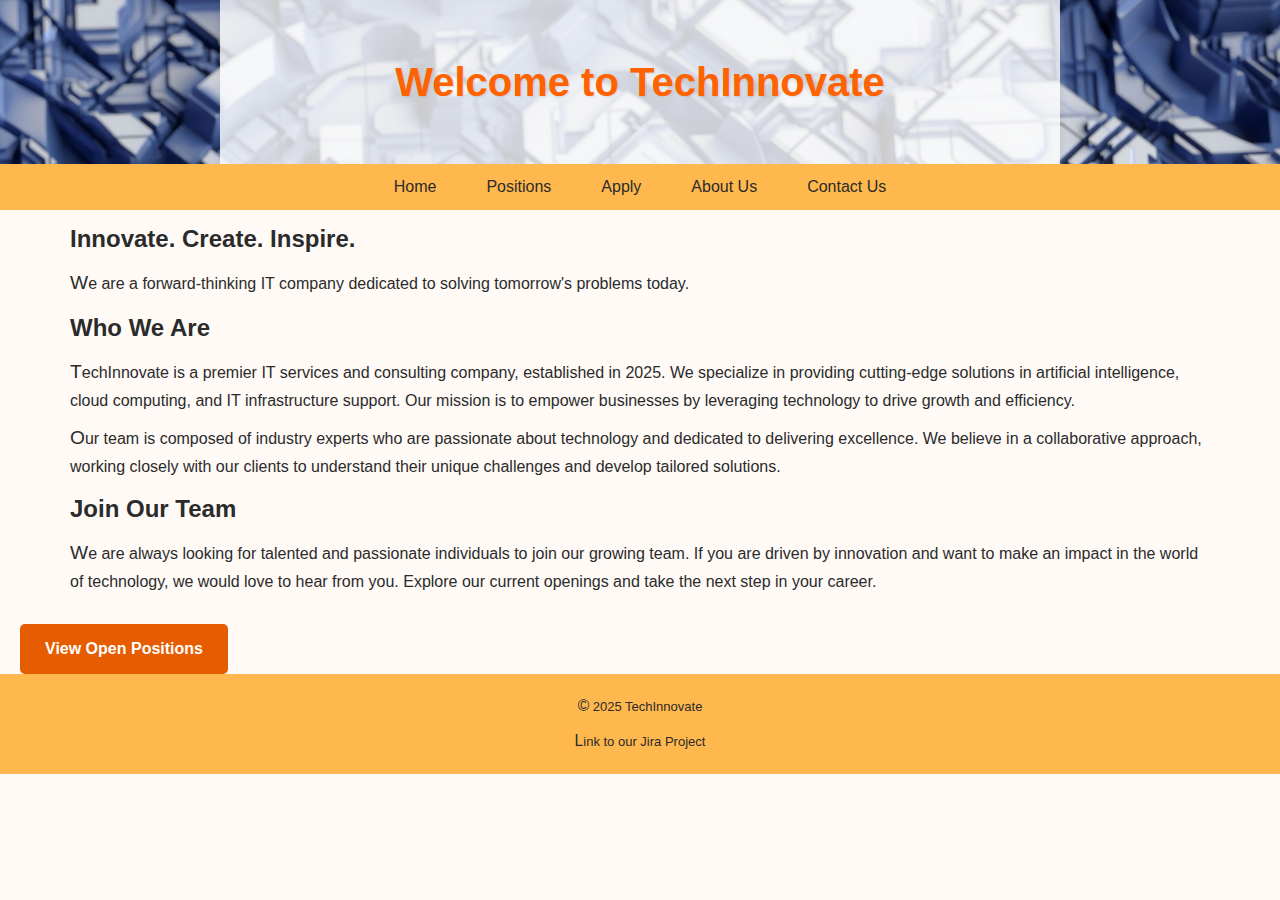
<file: project1/index.html>
<!DOCTYPE html>
<html lang="en">
<head>
    <meta charset="UTF-8">
    <meta name="viewport" content="width=device-width, initial-scale=1.0">
    <meta name="description" content="Welcome to TechInnovate, a leading IT company specializing in innovative technology solutions.">
    <meta name="keywords" content="IT company, technology, innovation, careers">
    <meta name="author" content="Toan - Group 5">
    <title>Welcome to TechInnovate</title>
    <link rel="stylesheet" href="styles/styles.css">
</head>
<body>
    <!-- HEADER STANDARDIZED -->
    <header>
        <section class="overlay">
            <h1>Welcome to TechInnovate</h1>
        </section>
        <nav>
            <ul>
                <li><a href="index.html">Home</a></li>
                <li><a href="jobs.html">Positions</a></li>
                <li><a href="apply.html">Apply</a></li>
                <li><a href="about.html">About Us</a></li>
                <li><a href="mailto:info@techinnovate.com.au">Contact Us</a></li>
            </ul>
        </nav>
    </header>

    <main>
        <!-- This section fulfills the requirement for a background graphic on the index page -->
        <section id="hero-graphic">
            <div class="hero-text">
                <h2>Innovate. Create. Inspire.</h2>
                <p>We are a forward-thinking IT company dedicated to solving tomorrow's problems today.</p>
            </div>
        </section>

        <section id="company-details">
            <h2>Who We Are</h2>
            <p>TechInnovate is a premier IT services and consulting company, established in 2025. We specialize in providing cutting-edge solutions in artificial intelligence, cloud computing, and IT infrastructure support. Our mission is to empower businesses by leveraging technology to drive growth and efficiency.</p>
            <p>Our team is composed of industry experts who are passionate about technology and dedicated to delivering excellence. We believe in a collaborative approach, working closely with our clients to understand their unique challenges and develop tailored solutions.</p>
        </section>

        <section id="join-us">
            <h2>Join Our Team</h2>
            <p>We are always looking for talented and passionate individuals to join our growing team. If you are driven by innovation and want to make an impact in the world of technology, we would love to hear from you. Explore our current openings and take the next step in your career.</p>
            <a href="jobs.html" class="apply-button">View Open Positions</a> 
        </section>
    </main>
    

    <!-- FOOTER STANDARDIZED -->
    <footer>
        <p>&copy; 2025 TechInnovate</p>
        <p><a href="https://2007nhatquang.atlassian.net/jira/software/projects/CP1G5/boards/37" target="_blank">Link to our Jira Project</a></p>
    </footer>
</body>
</html>
</file>
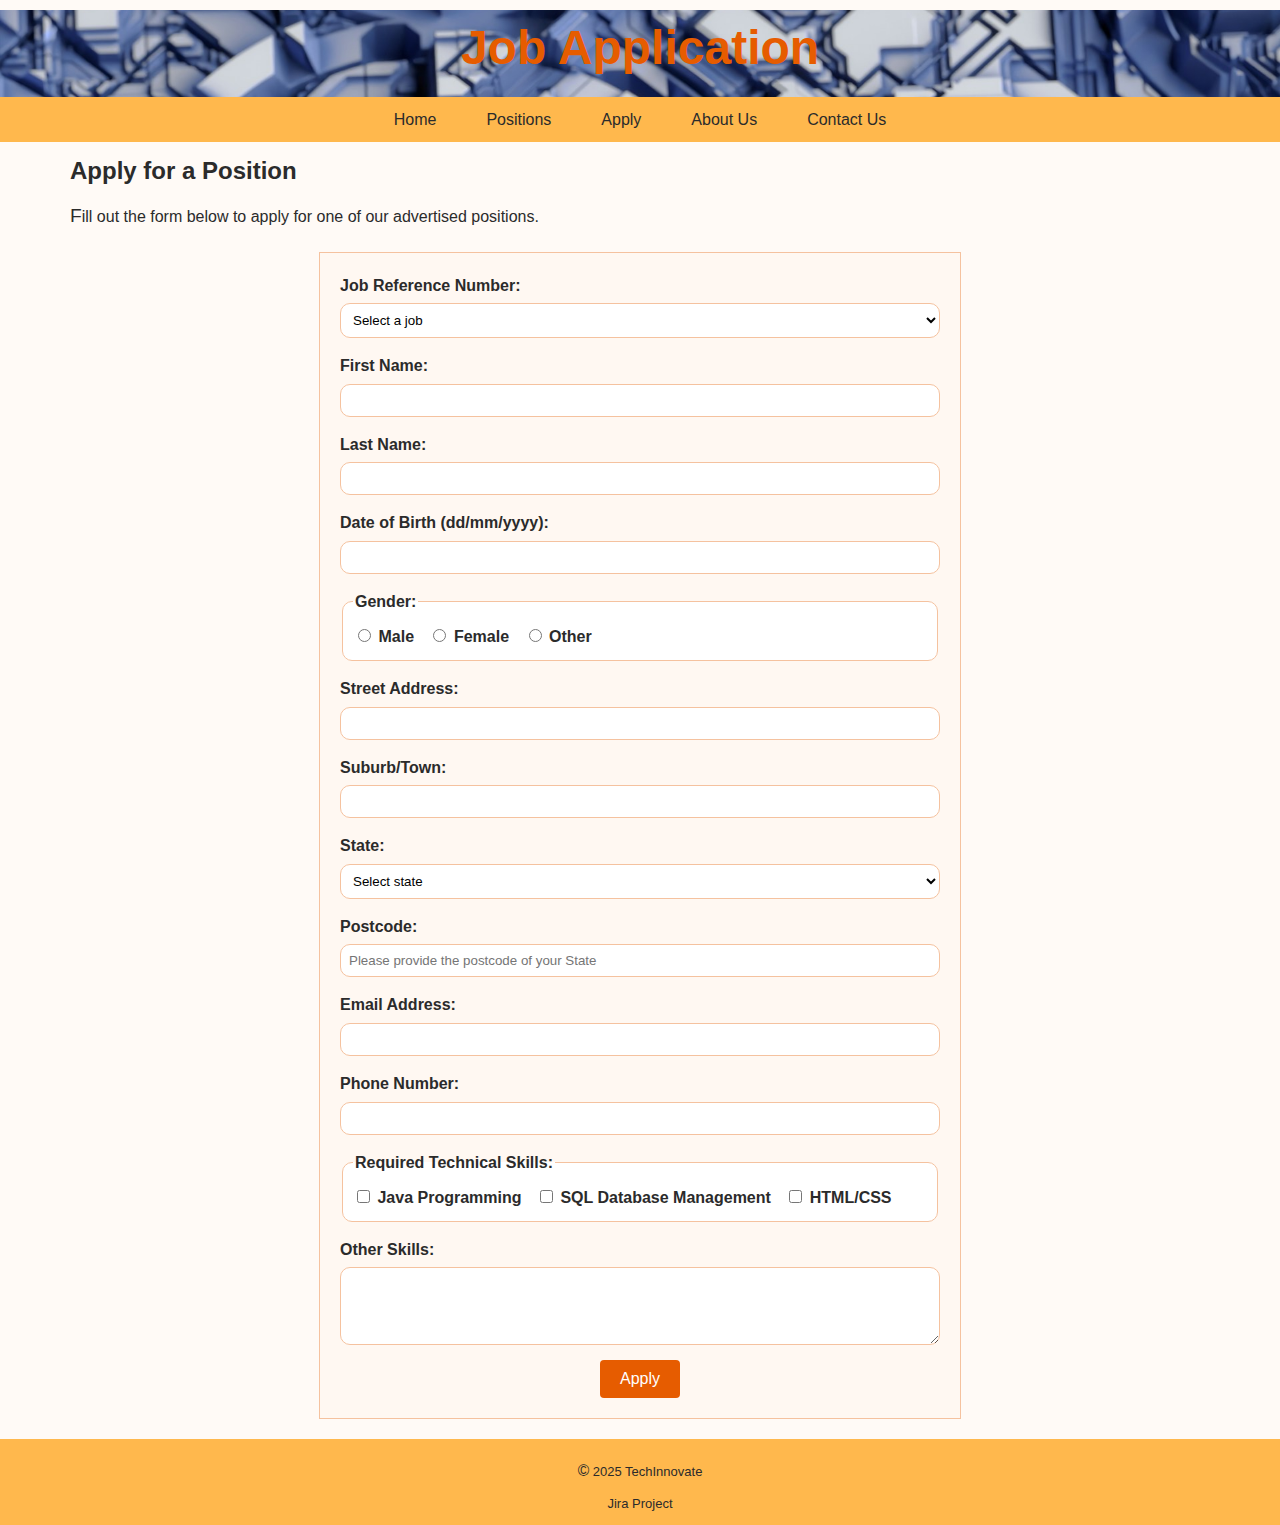
<file: apply.html>
<!DOCTYPE html>
<html lang="en">
<head>
    <meta charset="UTF-8">
    <meta name="viewport" content="width=device-width, initial-scale=1.0">
    <meta name="description" content="Job application page for TechInnovate IT company. Apply for advertised positions.">
    <meta name="keywords" content="job application, IT jobs, TechInnovate">
    <meta name="author" content="Nguyen Dac Nhat Quang - Group 5">
    <title>Apply for a Position - TechInnovate <!-- Company name example; still waiting for information from index.html --></title>
    <link rel="stylesheet" href="styles/styles.css"> 
</head>
<body>
    <header>
        <h1>Job Application <!-- Company name example; still waiting for information from index.html --></h1>
        <!-- Navigation menu consistent across pages -->
        <nav>
            <ul>
                <li><a href="index.html">Home</a></li>
                <li><a href="jobs.html">Positions</a></li>
                <li><a href="apply.html">Apply</a></li>
                <li><a href="about.html">About Us</a></li>
                <li><a href="mailto:info@techinnovate.com.au">Contact Us <!-- Email format as required; company name example, still waiting for information from index.html --></a></li>
            </ul>
        </nav>
    </header>

    <main>
        <section>
            <h2>Apply for a Position</h2>
            <p>Fill out the form below to apply for one of our advertised positions.</p>
            
            <form action="https://mercury.swin.edu.au/it000000/formtest.php" method="post">
                <!-- Job reference number -->
                <label for="jobref">Job Reference Number:</label>
                <select id="jobref" name="jobref" required>
                    <option value=""disabled selected hidden>Select a job</option>
                    <!-- Example options; still waiting for information from jobs.html -->
                    <option value="ABC12">ABC12 - Example Job 1 </option>
                    <option value="DEF34">DEF34 - Example Job 2 </option>
                </select>

                <!-- First name -->
                <label for="firstname">First Name:</label>
                <input type="text" id="firstname" name="firstname" maxlength="20" pattern="[A-Za-z]+" required title="Maximum 20 alphabetic characters only">

                <!-- Last name -->
                <label for="lastname">Last Name:</label>
                <input type="text" id="lastname" name="lastname" maxlength="20" pattern="[A-Za-z]+" required title="Maximum 20 alphabetic characters only">

                <!-- Date of birth -->
                <label for="dob">Date of Birth (dd/mm/yyyy):</label>
                <input type="text" id="dob" name="dob" pattern="\d{2}/\d{2}/\d{4}" required title="Format: dd/mm/yyyy">

                <!-- Gender -->
                <fieldset>
                    <legend>Gender:</legend>
                    <input type="radio" id="male" name="gender" value="male" required>
                    <label for="male">Male</label>
                    <input type="radio" id="female" name="gender" value="female">
                    <label for="female">Female</label>
                    <input type="radio" id="other" name="gender" value="other">
                    <label for="other">Other</label>
                </fieldset>

                <!-- Street Address -->
                <label for="street">Street Address:</label>
                <input type="text" id="street" name="street" maxlength="40" required title="Maximum 40 characters">

                <!-- Suburb/town -->
                <label for="suburb">Suburb/Town:</label>
                <input type="text" id="suburb" name="suburb" maxlength="40" required title="Maximum 40 characters">

                <!-- State -->
                <label for="state">State:</label>
                <select id="state" name="state" required>
                    <option value=""disabled selected hidden>Select state</option>
                    <option value="VIC">VIC</option>
                    <option value="NSW">NSW</option>
                    <option value="QLD">QLD</option>
                    <option value="NT">NT</option>
                    <option value="WA">WA</option>
                    <option value="SA">SA</option>
                    <option value="TAS">TAS</option>
                    <option value="ACT">ACT</option>
                </select>

                <!-- Postcode -->
                <label for="postcode">Postcode:</label>
                <input type="text" id="postcode" name="postcode" pattern="\d{4}" minlength="4" maxlength="4" required placeholder="Please provide the postcode of your State">
                <!-- Email address -->
                <label for="email">Email Address:</label>
                <input type="email" id="email" name="email" required title="Valid email format">

                <!-- Phone number -->
                <label for="phone">Phone Number:</label>
                <input type="tel" id="phone" name="phone" pattern="[\d ]{8,12}" required title="8 to 12 digits or spaces">

                <!-- Required technical list -->
                <fieldset>
                    <legend>Required Technical Skills:</legend>
                    <!-- Example checkboxes; still waiting for information from jobs.html (essential skills from job descriptions) -->
                    <input type="checkbox" id="skill1" name="skills[]" value="Java">
                    <label for="skill1">Java Programming</label>
                    <input type="checkbox" id="skill2" name="skills[]" value="SQL">
                    <label for="skill2">SQL Database Management</label>
                    <input type="checkbox" id="skill3" name="skills[]" value="HTML/CSS">
                    <label for="skill3">HTML/CSS</label>
                </fieldset>

                <!-- Other skills -->
                <label for="otherskills">Other Skills:</label>
                <textarea id="otherskills" name="otherskills" rows="4" cols="50"></textarea>

                <!-- Submit button -->
                <button type="submit">Apply</button>
            </form>
        </section>
    </main>

    <footer>
        <!-- Footer with Jira link -->
        <p>&copy; 2025 TechInnovate <!-- Company name example; still waiting for information from index.html --></p>
        <a href="https://example.atlassian.net/jira">Jira Project</a> 
    </footer>
</body>
</html>
</file>
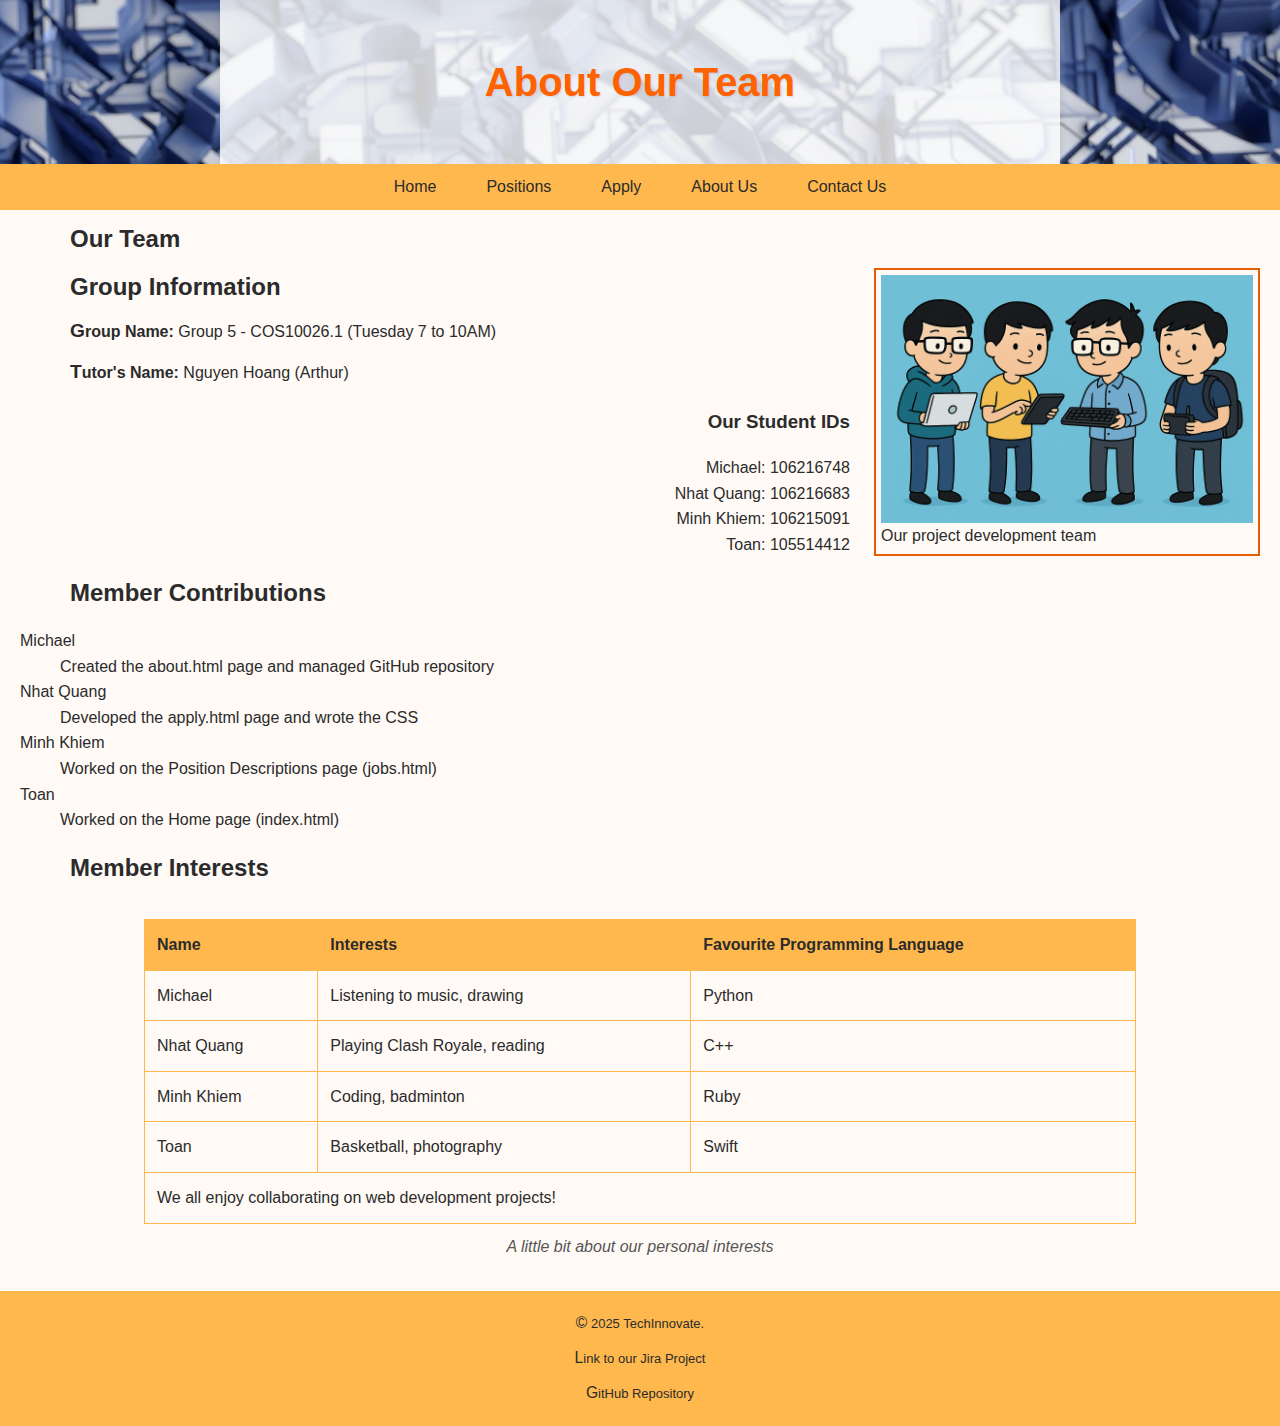
<file: project1/about.html>
<!DOCTYPE html>
<html lang="en">
<head>
    <meta charset="UTF-8">
    <meta name="viewport" content="width=device-width, initial-scale=1.0">
    <title>About Our Team - Group 5</title>
    <link rel="stylesheet" href="styles/styles.css">
    <!-- Author: Michael, Purpose: About page for COS10026 Project 1 -->
</head>
<body>
    
    <header>
        <section class="overlay">
        <h1>About Our Team</h1>
        </section>
        <!-- This navigation should be the same on all pages -->
        <nav>
            <ul>
                <li><a href="index.html">Home</a></li>
                <li><a href="jobs.html">Positions</a></li>
                <li><a href="apply.html">Apply</a></li>
                <li><a href="about.html">About Us</a></li>
                <li><a href="mailto:info@techinnovate.com.au">Contact Us</a></li>
            </ul>
        </nav>
    </header>

    
    <main>
        
        <section id="group-photo-section">
            <h2>Our Team</h2>
             <figure class="group-photo">
                <img src="images/group-photo.png" alt="A cartoon illustration of the four group members">
                <figcaption>Our project development team</figcaption>
            </figure>
        </section>

        <section id="group-details">
            <h2>Group Information</h2>
            <p><strong>Group Name:</strong> Group 5 - COS10026.1 (Tuesday 7 to 10AM) </p>
            <p><strong>Tutor's Name:</strong> Nguyen Hoang (Arthur) </p>
            
            <div id="student-ids-container">
                <h3>Our Student IDs</h3>
                
                <ul>
                    <li>Michael: <span>106216748</span></li>
                    <li>Nhat Quang: <span>106216683</span></li>
                    <li>Minh Khiem: <span>106215091</span></li>
                    <li>Toan: <span>105514412</span></li>
                </ul>
            </div>
        </section>

        <section id="contributions">
            <h2>Member Contributions</h2>
           
            <dl>
                <dt>Michael</dt>
                <dd>Created the about.html page and managed GitHub repository</dd>
                <dt>Nhat Quang</dt>
                <dd>Developed the apply.html page and wrote the CSS</dd>
                <dt>Minh Khiem</dt>
                <dd>Worked on the Position Descriptions page (jobs.html) </dd>
                <dt>Toan</dt>
                <dd>Worked on the Home page (index.html) </dd>
                
            </dl>
        </section>

        <section id="interests">
            <h2>Member Interests</h2>
            
            <table class="interests-table">
                <caption>A little bit about our personal interests</caption>
                <thead>
                    <tr>
                        <th>Name</th>
                        <th>Interests</th>
                        <th>Favourite Programming Language</th>
                    </tr>
                </thead>
                <tbody>
                    <tr>
                        <td>Michael</td>
                        <td>Listening to music, drawing</td>
                        <td>Python</td>
                    </tr>
                    <tr>
                        <td>Nhat Quang</td>
                        <td>Playing Clash Royale, reading</td>
                        <td>C++</td>
                    </tr>
                    <tr>
                        <td>Minh Khiem</td>
                        <td>Coding, badminton</td>
                        <td>Ruby</td>
                    </tr>
                    <tr>
                        <td>Toan</td>
                        <td>Basketball, photography</td>
                        <td>Swift</td>
                    </tr>

                    <tr>
                        <td colspan="3">We all enjoy collaborating on web development projects!</td>
                    </tr>
                </tbody>
            </table>
        </section>
    </main>

    
    <footer>
        <p>&copy; 2025 TechInnovate.</p>
        <p><a href="https://2007nhatquang.atlassian.net/jira/software/projects/CP1G5/boards/37" target="_blank">Link to our Jira Project</a></p>
        <p><a href="https://github.com/WebTechnologyProject-Sep2025/projectpart1-groupass1-1-cos10026-1-group-5" target="_blank">GitHub Repository</a></p>
    </footer>
    
</body>
</html>
</file>
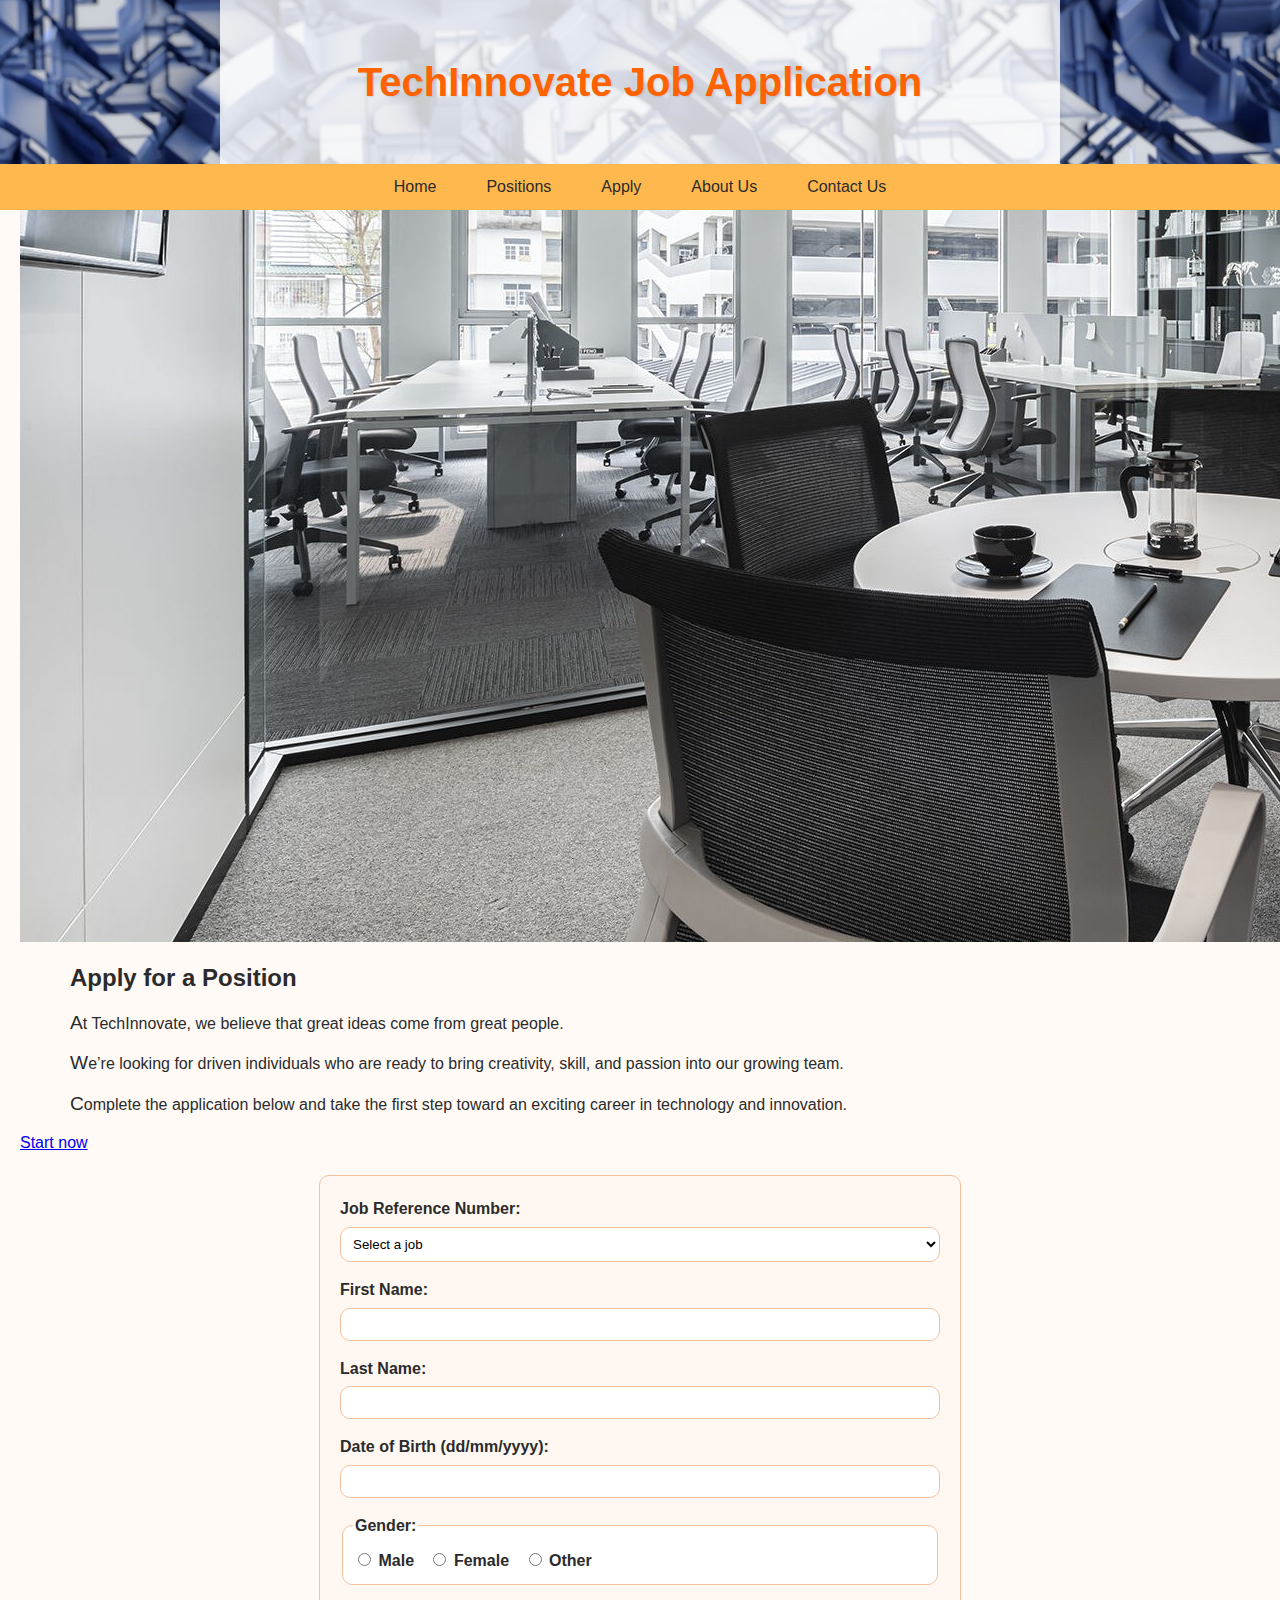
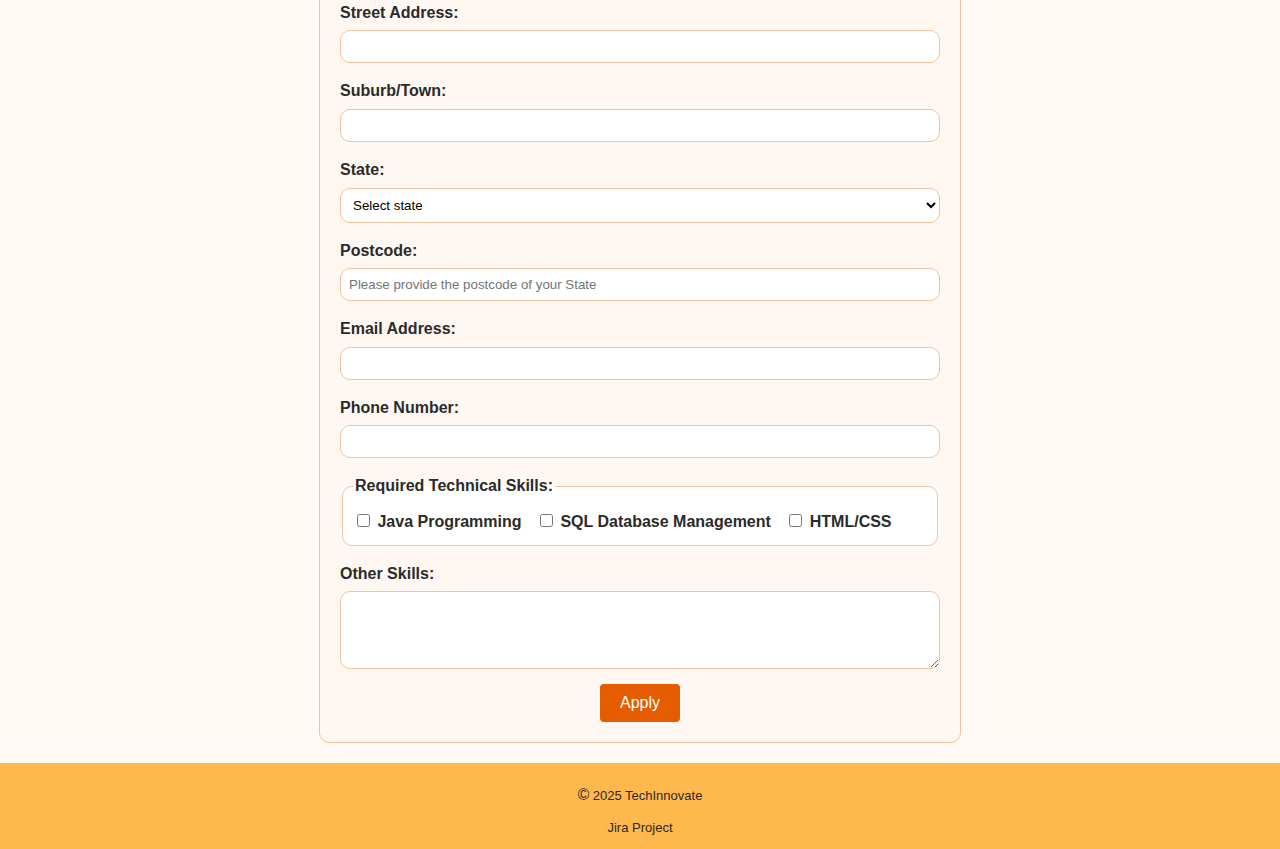
<file: project1/apply.html>
<!DOCTYPE html>
<html lang="en">
<head>
    <meta charset="UTF-8">
    <meta name="viewport" content="width=device-width, initial-scale=1.0">
    <meta name="description" content="Job application page for TechInnovate IT company. Apply for advertised positions.">
    <meta name="keywords" content="job application, IT jobs, TechInnovate">
    <meta name="author" content="Nguyen Dac Nhat Quang - Group 5">
    <title>Apply for a Position - TechInnovate <!-- Company name example; still waiting for information from index.html --></title>
    <link rel="stylesheet" href="../project1/styles/styles.css"> 
</head>
<body>
    <header>
        <!-- Semi-transparent overlay box -->
        <section class="overlay">
            <h1>TechInnovate Job Application <!-- Company name example; still waiting for information from index.html --></h1>
        </section>
        <nav>
            <ul>
                <li><a href="index.html">Home</a></li>
                <li><a href="jobs.html">Positions</a></li>
                <li><a href="apply.html">Apply</a></li>
                <li><a href="about.html">About Us</a></li>
                <li><a href="mailto:info@techinnovate.com.au">Contact Us <!-- Company name example, still waiting for information from index.html --></a></li>
            </ul>
        </nav>
    </header>

    <main>
        <section class="intro-section">
            <img src="../project1/images/officeit.jpg" alt="Office" class="section-image">
            <div class="text-box">
                <h2>Apply for a Position</h2>
                <p>At TechInnovate, we believe that great ideas come from great people.</p>
                <p>We’re looking for driven individuals who are ready to bring creativity, skill, and passion into our growing team.</p>
                <p>Complete the application below and take the first step toward an exciting career in technology and innovation.</p>
                <a href="#job-form" id="formpop" class="cta-button">Start now</a>
            </div>
            
            <form action="https://mercury.swin.edu.au/it000000/formtest.php" method="post" class="form-wrapper" id="job-form">
                <!-- Job reference number -->
                <label for="jobref">Job Reference Number:</label>
                <select id="jobref" name="jobref" required>
                    <option value="" disabled selected hidden>Select a job</option>
                    <option value="ITS01">IT Support Technician - ITS01</option>
                    <option value="AIE01">AI Engineer - AIE01 </option>
                </select>

                <!-- First name -->
                <label for="firstname">First Name:</label>
                <input type="text" id="firstname" name="firstname" maxlength="20" pattern="[A-Za-z]+" required title="Maximum 20 alphabetic characters only">

                <!-- Last name -->
                <label for="lastname">Last Name:</label>
                <input type="text" id="lastname" name="lastname" maxlength="20" pattern="[A-Za-z]+" required title="Maximum 20 alphabetic characters only">

                <!-- Date of birth -->
                <label for="dob">Date of Birth (dd/mm/yyyy):</label>
                <input type="text" id="dob" name="dob" pattern=^(?:(?:31\/(?:0[13578]|1[02])\/\d{4})|(?:30\/(?:0[13-9]|1[0-2])\/\d{4})|(?:29\/02\/(?:(?:\d{2}(?:0[48]|[2468][048]|[13579][26]))|(?:[02468][048]00|[13579][26]00)))|(?:0[1-9]|1\d|2[0-8])\/(?:0[1-9]|1[0-2])\/\d{4})$
required title="This is not a valid date of birth">

                <!-- Gender -->
                <fieldset>
                    <legend>Gender:</legend>
                    <input type="radio" id="male" name="gender" value="male" required>
                    <label for="male">Male</label>
                    <input type="radio" id="female" name="gender" value="female">
                    <label for="female">Female</label>
                    <input type="radio" id="other" name="gender" value="other">
                    <label for="other">Other</label>
                </fieldset>

                <!-- Street Address -->
                <label for="street">Street Address:</label>
                <input type="text" id="street" name="street" maxlength="40" required title="Maximum 40 characters">

                <!-- Suburb/town -->
                <label for="suburb">Suburb/Town:</label>
                <input type="text" id="suburb" name="suburb" maxlength="40" required title="Maximum 40 characters">

                <!-- State -->
                <label for="state">State:</label>
                <select id="state" name="state" required>
                    <option value="" disabled selected hidden>Select state</option>
                    <option value="VIC">VIC</option>
                    <option value="NSW">NSW</option>
                    <option value="QLD">QLD</option>
                    <option value="NT">NT</option>
                    <option value="WA">WA</option>
                    <option value="SA">SA</option>
                    <option value="TAS">TAS</option>
                    <option value="ACT">ACT</option>
                </select>

                <!-- Postcode -->
                <label for="postcode">Postcode:</label>
                <input type="text" id="postcode" name="postcode" pattern="\d{4}" minlength="4" maxlength="4" required placeholder="Please provide the postcode of your State">
                <!-- Email address -->
                <label for="email">Email Address:</label>
                <input type="email" id="email" name="email" required title="Valid email format">

                <!-- Phone number -->
                <label for="phone">Phone Number:</label>
                <input type="tel" id="phone" name="phone" pattern="[\d ]{8,12}" required title="8 to 12 digits or spaces">

                <!-- Required technical list -->
                <fieldset>
                    <legend>Required Technical Skills:</legend>
                    <input type="checkbox" id="skill1" name="skills[]" value="Java">
                    <label for="skill1">Java Programming</label>
                    <input type="checkbox" id="skill2" name="skills[]" value="SQL">
                    <label for="skill2">SQL Database Management</label>
                    <input type="checkbox" id="skill3" name="skills[]" value="HTML/CSS">
                    <label for="skill3">HTML/CSS</label>
                </fieldset>

                <!-- Other skills -->
                <label for="otherskills">Other Skills:</label>
                <textarea id="otherskills" name="otherskills" rows="4" cols="50"></textarea>

                <!-- Submit button -->
                <button type="submit">Apply</button>
            </form>
        </section>
    </main>

    <footer>
        <!-- Footer with Jira link -->
        <p>&copy; 2025 TechInnovate <!-- Company name example; still waiting for information from index.html --></p>
        <a href="https://2007nhatquang.atlassian.net/jira/software/projects/CP1G5/boards/37" target="_blank">Jira Project</a> 
    </footer>
</body>
</html>
</file>
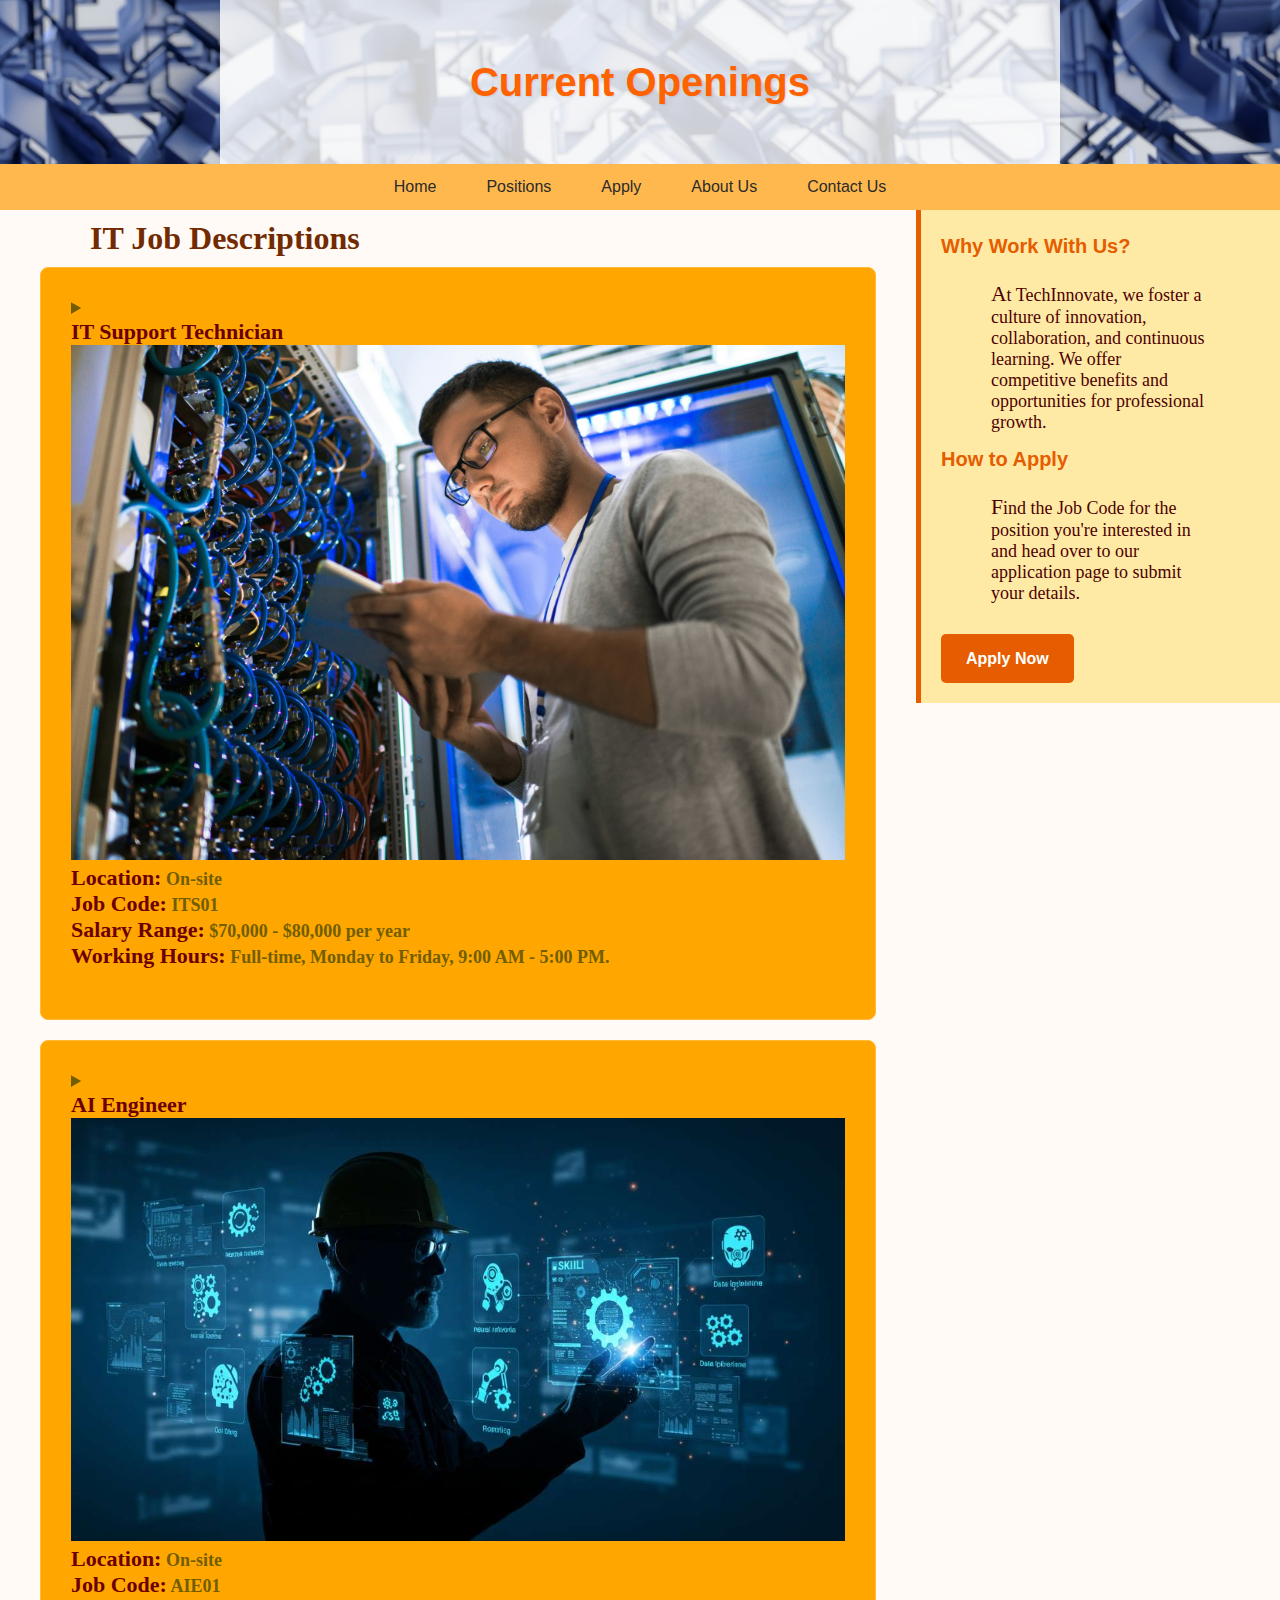
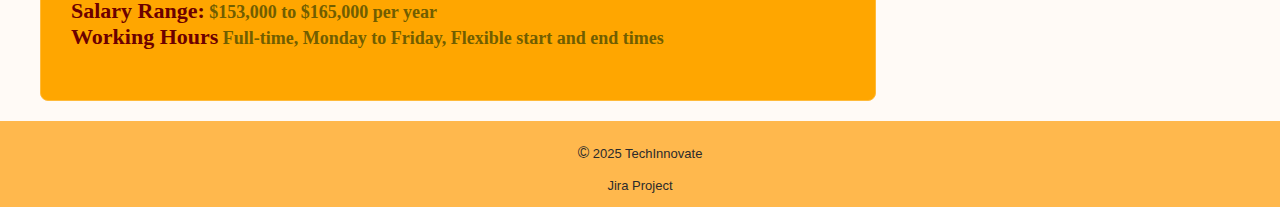
<file: project1/jobs.html>
<!DOCTYPE html>
<html lang="en">

   <head>

      <meta charset="utf-8">
      <meta name="description" content="Job Descriptions Page">
      <meta name="keywords" content="IT Job Descriptions, IT Support Technician, AI Engineer, Job Title, Job Code, Job Summary, Responsibilities and Duties, Required Qualifications, Nice-to-have Qualifications, Compensations and Benefits">
      <meta name="author" content="Khiem Nguyen - Group 5">
      <meta name="viewport" content="width=device-width, initial-scale=1.0"> 
      
      <title>Positions - TechInnovate</title>
      <link rel="stylesheet" href="styles/styles.css">

   </head>

   <body>
      <!--Logo, Title, Name, Navigation Links-->
        <header>

        <section class="overlay">
            <h1>Current Openings</h1>
        </section>

        <!--
        <img src="placeholder-logo.png" alt="TechInnovate Logo">
        -->

        <!--Navigation Menu-->
        <nav>
            <ul>
                <li><a href="index.html">Home</a></li>
                <li><a href="jobs.html">Positions</a></li>
                <li><a href="apply.html">Apply</a></li>
                <li><a href="about.html">About Us</a></li>

                <li><a href="mailto:info@techinnovate.com.au">Contact Us</a></li>
            </ul>
        </nav>

        </header>

        <!--Main Content Of The Page-->
        <main>

            <!--Aside Content-->
            <aside class="job-aside">
                <h3>Why Work With Us?</h3>
                <p>At TechInnovate, we foster a culture of innovation, collaboration, and continuous learning. We offer competitive benefits and opportunities for professional growth.</p>
                <h3>How to Apply</h3>
                <p>Find the Job Code for the position you're interested in and head over to our application page to submit your details.</p>
                <a href="apply.html" class="apply-button">Apply Now</a>
            </aside>

            <section class="job-listings">
                <h2>IT Job Descriptions</h2>

                <details class="job-card">
                    <summary>
                        <h3>IT Support Technician</h3>
                        <img src="images/jobs-it-support-technician.jpeg" alt="IT Support Technician Reference">
                        <br><strong>Location:</strong> On-site
                        <br><strong>Job Code:</strong> ITS01
                        <br><strong>Salary Range:</strong> $70,000 - $80,000 per year
                        <br><strong>Working Hours:</strong> Full-time, Monday to Friday, 9:00 AM - 5:00 PM.
                    </summary>

                    <div class="job-details">
                        <h2>Job Description</h2>
                        <ol>
                            <!--Job Title and Code-->
                            <li>
                                <section class="job-details-sections">

                                    <h4>Job Title:<strong> IT Support Technician [Job Code: ITS01]</strong></h4>
                                    
                                </section>
                                
                            </li>

                            <!--Job Summary-->
                            <li>
                                <section class="job-details-sections">
                                    <h4>Job Summary</h4>
                                    <ul>

                                        <li>
                                            <strong>Role Overview</strong> 
                                            <p>We are seeking a motivated and customer-focused IT Support Technician to serve as the first point of contact for employees seeking technical assistance. The ideal candidate will be responsible for troubleshooting and resolving a wide range of hardware, software, and network issues in a timely and professional manner, ensuring our team can work efficiently and effectively.</p>
                                        </li>

                                        <li>
                                            <strong>Work Location</strong>
                                            <p>On-site at our corporate headquarters in Ho Chi Minh City, VietNam. Hybrid work options may be available after an initial onboarding period.</p>
                                        </li>

                                        <li>
                                            <strong>Working Hours</strong>
                                            <p>Full-time, Monday to Friday, 9:00 AM - 5:00 PM. Occasional evening or weekend work may be required for system updates or urgent support needs. Participation in a rotating on-call schedule is expected.</p>
                                        </li>

                                        <li>
                                            <strong>Work Environment</strong>
                                            <p>This role operates in a fast-paced, collaborative office environment. The technician will interact daily with employees from all departments, requiring excellent communication and interpersonal skills. The work involves a mix of desk-based tasks (remote support, documentation) and hands-on support (hardware setup, troubleshooting).</p>
                                        </li>
                                    </ul>
                                </section>
                            </li>

                            <!--Responsibilities and Duties-->
                            <li>
                                <section class="job-details-sections">
                                    <h4>Responsibilities and Duties</h4>

                                    <ul>

                                        <li>

                                            <strong>Core Responsibilities</strong>
                                            <ul>
                                                <li>Provide first-level contact and issue resolution for all technical support requests.</li>
                                                <li>Install, configure, and maintain computer hardware, software, systems, networks, printers, and scanners.</li>
                                                <li>Manage user accounts and permissions across various platforms, including Active Directory and Microsoft 365.</li>
                                                <li>Develop and maintain documentation for IT processes, knowledge base articles, and user guides.</li>
                                                <li>Manage and track IT assets, including inventory of hardware and software licenses.</li>
                                            </ul>
                                        </li>

                                        <li>

                                            <strong>Day-to-day Activities</strong>
                                            <ul>
                                                <li>Respond to support requests submitted via the ticketing system, email, phone, or in person.</li>
                                                <li>Diagnose and resolve technical hardware and software issues, including connectivity problems, application errors, and peripheral malfunctions.</li>
                                                <li>Set up workstations and accounts for new employees and provide basic technology orientation.</li>
                                                <li>Escalate unresolved or complex issues to senior IT staff (e.g., System Administrators, Network Engineers).</li>
                                                <li>Perform routine system maintenance and apply software updates and security patches.</li>
                                                <li>Assist with the implementation of new technology projects and initiatives.</li>
                                            </ul>
                                        </li>

                                        <li>

                                            <strong>How the position fits in the company</strong>
                                            <ul>
                                                <li>
                                                    <strong>Who the person reports to</strong>
                                                    <p>This position reports directly to the IT Support Manager.</p>
                                                </li>
                                                <li>
                                                    <strong>How will they function within the company</strong>
                                                    <p>The IT Support Technician is a crucial part of the IT department, acting as the frontline of support. They are the face of IT for most employees, ensuring that technology-related disruptions are minimized. They collaborate closely with other IT team members to maintain a stable and secure technology environment that supports the company's overall business objectives.</p>
                                                </li>
                                            </ul>
                                        </li>
                                    </ul>
                                </section>
                            </li>

                            <!--Required Qualifications-->
                            <li>
                                <section class="job-details-sections">
                                    <h4>Required Qualifications</h4>
                                    <ul>
                                        <li>Associate's or Bachelor's degree in Information Technology, Computer Science, or a related field, or equivalent practical experience.</li>
                                        <li>1-2 years of experience in a help desk, technical support, or customer service role.</li>
                                        <li>Proficiency with Windows 10/11 and macOS operating systems.</li>
                                        <li>Experience supporting Microsoft 365 (formerly Office 365), including Outlook, Teams, and SharePoint.</li>
                                        <li>Strong knowledge of computer hardware components, peripherals, and mobile devices (iOS/Android).</li>
                                        <li>Basic understanding of networking concepts (TCP/IP, DNS, DHCP, VPN).</li>
                                        <li>Excellent problem-solving, communication, and interpersonal skills.</li>
                                        <li>Ability to work independently and manage time effectively to meet deadlines.</li>
                                    </ul>
                                </section>
                            </li>

                            <!--Nice-to-have qualifications-->
                            <li>
                                <section class="job-details-sections">
                                    <h4>Nice-to-have Qualifications</h4>
                                    <ul>
                                        <li>Professional certifications such as CompTIA A+, Network+, or Microsoft 365 Certified: Modern Desktop Administrator Associate.</li>
                                        <li>Experience with help desk ticketing software like Jira Service Management, Zendesk, or ServiceNow.</li>
                                        <li>Familiarity with user account management in Microsoft Active Directory or Azure AD.</li>
                                        <li>Experience with remote desktop support tools (e.g., TeamViewer, Remote Desktop Protocol).</li>
                                        <li>Basic scripting knowledge (e.g., PowerShell, Bash) for task automation.</li>
                                    </ul>
                                </section>
                            </li>

                            <!--Compensations and Benefits-->
                            <li>
                                <section class="job-details-sections">
                                    <h4>Compensations and Benefits</h4>
                                    <ul>
                                        <li>
                                            <strong>Compensation</strong>
                                            <ul>
                                                <li>Competitive hourly wage or annual salary, commensurate with experience.</li>
                                                <li>Eligibility for an annual performance-based bonus.</li>
                                            </ul>
                                        </li>

                                        <li>
                                            <strong>Benefits</strong>
                                            <ul>
                                                <li>Comprehensive health, dental, and vision insurance.</li>
                                                <li>Retirement savings plan (e.g., 401(k)) with a company matching program.</li>
                                                <li>Generous Paid Time Off (PTO) package, including vacation, sick leave, and paid holidays.</li>
                                                <li>Opportunities for professional development, including company-sponsored training and certification programs.</li>
                                                <li>Employee wellness programs and other company perks.</li>
                                            </ul>
                                        </li>
                                    </ul>
                                </section>
                            </li>
                        </ol>
                    </div>

                </details>

                <details class="job-card">
                    <summary>
                        <h3>AI Engineer</h3>
                        <img class=".job-card" src="images/jobs-ai-engineer.jpg" alt="AI Engineer Reference">
                        <br><strong>Location:</strong> On-site
                        <br><strong>Job Code:</strong> AIE01
                        <br><strong>Salary Range:</strong> $153,000 to $165,000 per year
                        <br><strong>Working Hours</strong> Full-time, Monday to Friday, Flexible start and end times
                    </summary>

                    <div class="job-details">
                        <h2>Job Description</h2>
                        <ol>
                            <!--Job Title and Code-->
                            <li>
                                <section class="job-details-sections">

                                    <h4>Job Title:<strong> AI Engineer [Job Code: AIE01]</strong></h4>
                                
                                </section>  
                            </li>

                            <!--Job Summary-->
                            <li>
                                <section class="job-details-sections">
                                    <h4>Job Summary</h4>
                                    <ul>

                                        <li>
                                            <strong>Role Overview</strong> 
                                            <p>We are seeking a highly skilled and innovative AI Engineer to join our dynamic technology team. The successful candidate will be responsible for designing, building, and deploying advanced machine learning models and AI-powered solutions. You will work on challenging problems, turning large-scale data into intelligent features that drive our products and services forward.</p>
                                        </li>

                                        <li>
                                            <strong>Work Location</strong>
                                            <p>On-site at our modern office in Ho Chi Minh City, Vietnam. Flexible and hybrid work arrangements are available.</p>
                                        </li>

                                        <li>
                                            <strong>Working Hours</strong>
                                            <p>Full-time, Monday to Friday, with flexible start and end times to promote a healthy work-life balance. Collaboration with international teams may require occasional meetings outside of standard hours.</p>
                                        </li>

                                        <li>
                                            <strong>Work Environment</strong>
                                            <p>You will be part of a fast-paced, collaborative, and research-driven environment. This role involves working closely with a talented team of data scientists, data engineers, software developers, and product managers to conceptualize and deliver impactful AI solutions from prototype to production.</p>
                                        </li>
                                    </ul>
                                </section>
                            </li>

                            <!--Responsibilities and Duties-->
                            <li>
                                <section class="job-details-sections">
                                    <h4>Responsibilities and Duties</h4>

                                    <ul>

                                        <li>

                                            <strong>Core Responsibilities</strong>
                                            <ul>
                                                <li>Design, develop, train, and deploy machine learning and deep learning models to solve complex business problems.</li>
                                                <li>Perform large-scale data analysis and feature engineering to prepare data for model training.</li>
                                                <li>Establish and manage MLOps pipelines for continuous integration, delivery, monitoring, and retraining of models.</li>
                                                <li>Stay current with the latest advancements in AI, machine learning, and academic research to drive innovation.</li>
                                                <li>Collaborate with software engineers to integrate AI models into production applications and ensure scalability and performance.</li>
                                            </ul>
                                        </li>

                                        <li>

                                            <strong>Day-to-day Activities</strong>
                                            <ul>
                                                <li>Writing clean, high-quality Python code for data processing, model development, and deployment.</li>
                                                <li>Utilizing deep learning frameworks such as TensorFlow or PyTorch to build and fine-tune models (e.g., CNNs, RNNs, Transformers).</li>
                                                <li>Conducting experiments to evaluate and compare the performance of different algorithms and model architectures.</li>
                                                <li>Developing APIs and microservices to serve model predictions to other parts of our system.</li>
                                                <li>Monitoring the performance of production models and troubleshooting any issues that arise.</li>
                                                <li>Presenting findings, methodologies, and results to both technical and non-technical stakeholders.</li>
                                            </ul>
                                        </li>

                                        <li>

                                            <strong>How the position fits in the company</strong>
                                            <ul>
                                                <li>
                                                    <strong>Who the person reports to</strong>
                                                    <p>This position reports to the AI Lead or the Head of Data Science.</p>
                                                </li>
                                                <li>
                                                    <strong>How will they function within the company</strong>
                                                    <p>The AI Engineer is a critical driver of innovation within the organization. They transform raw data into actionable intelligence, directly enhancing our product capabilities and user experience. This role bridges the gap between theoretical data science and practical software engineering, ensuring that our AI initiatives are not only conceptually sound but also robustly implemented and scalable.</p>
                                                </li>
                                            </ul>
                                        </li>
                                    </ul>
                                </section>
                            </li>

                            <!--Required Qualifications-->
                            <li>
                                <section class="job-details-sections">
                                    <h4>Required Qualifications</h4>
                                    <ul>
                                        <li>Master's or Ph.D. in Computer Science, Artificial Intelligence, Statistics, or a related quantitative field. A Bachelor's degree with exceptional relevant experience will also be considered.</li>
                                        <li>3+ years of professional experience in building and deploying machine learning models in a production environment.</li>
                                        <li>Strong proficiency in Python and its data science libraries (e.g., Pandas, NumPy, Scikit-learn).</li>
                                        <li>Deep, hands-on experience with at least one major deep learning framework (e.g., TensorFlow, PyTorch).</li>
                                        <li>Solid understanding of core machine learning concepts, algorithms, and deep learning architectures.</li>
                                        <li>Familiarity with cloud computing platforms (e.g., AWS, GCP, Azure) and their respective AI/ML services.</li>
                                        <li>Excellent analytical, problem-solving, and communication skills.</li>
                                    </ul>
                                </section>
                            </li>

                            <!--Nice-to-have qualifications-->
                            <li>
                                <section class="job-details-sections">
                                    <h4>Nice-to-have Qualifications</h4>
                                    <ul>
                                        <li>Proven experience in a specific domain such as Natural Language Processing (NLP), Computer Vision (CV), Reinforcement Learning, or Generative AI.</li>
                                        <li>Experience with MLOps tools and best practices (e.g., Docker, Kubernetes, Kubeflow, MLflow).</li>
                                        <li>Experience with big data technologies like Apache Spark or distributed computing.</li>
                                        <li>Publications in top-tier AI conferences (e.g., NeurIPS, ICML, CVPR, ACL).</li>
                                        <li>Contributions to open-source AI/ML projects.</li>
                                    </ul>
                                </section>
                            </li>

                            <!--Compensations and Benefits-->
                            <li>
                                <section class="job-details-sections">
                                    <h4>Compensations and Benefits</h4>
                                    <ul>
                                        <li>
                                            <strong>Compensation</strong>
                                            <ul>
                                                <li>A highly competitive salary and annual performance-based bonus structure.</li>
                                                <li>Stock options or equity participation opportunities.</li>
                                            </ul>
                                        </li>

                                        <li>
                                            <strong>Benefits</strong>
                                            <ul>
                                                <li>Premium private health and dental insurance for the employee and their family.</li>
                                                <li>Generous annual leave policy and public holidays.</li>
                                                <li>A dedicated budget for professional development, including attending international conferences, workshops, and certifications.</li>
                                                <li>State-of-the-art hardware and a modern, collaborative office space.</li>
                                                <li>Company-sponsored team-building trips, social events, and catered lunches.</li>
                                            </ul>
                                        </li>
                                    </ul>
                                </section>
                            </li>
                        </ol>                    
                    </div>
                </details>
            </section>

            
            
        </main>

        <footer>
            <p>&copy; 2025 TechInnovate</p>
            <a href="https://2007nhatquang.atlassian.net/jira/software/projects/CP1G5/boards/37" target="_blank">Jira Project</a>
        </footer>
    </body>
</html>
</file>
<file: project1/styles/styles.css>
/* 
Author: Group 5
Purpose: Styles for the TechInnovate website, orange-themed redesign.
*/

/* --- Global Styles --- */
body {
    font-family: Arial, sans-serif;
    line-height: 1.6;
    margin: 0;
    padding: 0;
    background-color: #fffaf6;
    color: #2b2b2b;
}

h1, h2, p {
    margin: 10px 50px;
    color: #2b2b2b;
}

/* Contextual selectors */
header h1 {
    text-align: center;
    font-size: 3em;
    color: #e65c00; 
}

a:hover {
    color: #cc5200; 
}

p::first-letter {
    font-size: 1.2em;
}

/* --- Header & Navigation --- */
header h1 {
    text-align: center;
    font-size: 3em;
    color: #e65c00; 
}

nav ul {
    list-style: none;
    padding: 0;
    margin: 0;
    display: flex;
    justify-content: center;
    background-color: #ffb84d; 

}

header {
    background-image: url(images/mw-rdFaDc-NsQU-unsplash.jpg); 
    background-repeat: no-repeat;
    background-size: cover; 
    background-position: center; 
    background-attachment: fixed; 
    margin: 0;
    padding: 0;
    font-family: Arial, sans-serif;
    line-height: 1.6;
}

.overlay {/* Semi-transparent white overlay box */
    background-color: rgba(255, 255, 255, 0.8); 
    padding: 40px 20px; 
    text-align: center;
    max-width: 800px; 
    margin: 0 auto;
    box-shadow: 0 4px 8px rgba(0, 0, 0, 0.1); 
}


.overlay h1 {/* Text styling inside overlay */
    font-size: 2.5em;
    color: #ff6200; 
    margin-bottom: 10px;
    text-shadow: 1px 1px 2px rgba(0, 0, 0, 0.1);
}


nav li {
    margin: 0 15px;
}

nav a {
    text-decoration: none;
    color: #2b2b2b;
    padding: 10px;
    display: block;
    transition: background-color 0.3s ease;
}

nav a:hover {
    background-color: #e65c00; 
    color: #ffffff;
}

/* --- Footer --- */
footer {
    width: 100%;
    text-align: center;
    font-size: small;
    padding: 10px 0;
    background-color: #ffb84d; 
    color: #2b2b2b;
    clear: both; /* Ensures footer is always below floated content */
}

footer a {
    color: #2b2b2b;
    text-decoration: none;
}

footer a:hover {
    color: #e65c00;
    text-decoration: underline;
}

/* 
==============================================
Styles for About Us Page (about.html)
==============================================
*/

/* Fixes content wrapping issue by overriding global margins inside the main tag */
main > section {
    margin-left: 20px;
    margin-right: 20px;
}

.group-photo {
    float: right;               
    width: 30%;   
    max-width: 400px;              
    margin: 0 0 1em 1.5em;        
    padding: 5px;               
    border: 2px solid #e65c00;  
}

.group-photo img {
    width: 100%;                
    height: auto;               
    display: block;             
}

#student-ids-container {
    text-align: right;
    margin-right: 0; 
}

#student-ids-container ul {
    list-style-type: none;
    padding: 0;
}

.interests-table {
    width: 80%;
    margin: 2em auto;
    border-collapse: collapse;
}

.interests-table th, .interests-table td {
    border: 1px solid #ffb84d;
    padding: 12px;
    text-align: left;
}

.interests-table th {
    background-color: #ffb84d;
    color: #2b2b2b;
    font-weight: bold;
}

.interests-table tbody tr:hover {
    background-color: #fffaf6;
}

.interests-table caption {
    caption-side: bottom;
    padding-top: 10px;
    font-style: italic;
    color: #555;
}



/* 
==============================================
Styles for Positions Page (jobs.html)
==============================================
*/

.job-listings {
    float: left;
    width: calc(70% - 60px);
    font: 18px 'Calibri';
    margin-left: 40px;
    margin-right: 20px;
}

.job-listings h2 {
    color: #722a00;
    font-size: 32px;
}

.job-card { 
    padding: 30px;
    background: #ffa600;
    border: 1px solid #ffba3a; 
    border-radius: 8px; /* Rounded corners */
    margin-bottom: 20px; /* Space between cards */
    overflow: hidden; /* Ensures the border-radius is respected by child elements */
}

/* Styling for the clickable card */
.job-card summary {
    color: #715e00;
    margin-bottom: 20px;
    font-weight: bold;
    cursor: pointer; /* Changes the mouse cursor to a pointer to indicate it's clickable */
    outline: none; /* Removes the default focus outline (ie. blue)*/
}

/*To ensure that the image always fill the container*/
.job-card img {
    width: 100%;
    height: 100%;
    object-fit: cover;
}

.job-card strong, .job-card h3{
    margin: 0;
    font-size: 22px;
    color: #6c0000;
}

.job-card h4{
    margin: 0;
    font-size: 24px;
    color: #bb2c00;
}


/* Styling for the expanded details section */
.job-details {
    border-radius: 8px; /* Rounded corners */
    background-color: #ffcd4d;
    border: 1px solid #ff9900;
    overflow: hidden;
    text-align: left;
    padding: 20px;
}

.job-details-sections {
    border: 2px solid #000000;
    border-radius: 8px; /* Rounded corners */
    background-color: #ffeaa5;
    overflow: hidden;
    margin-bottom: 2px;
    padding: 20px;
    
}

.job-details ul, .job-details li, .job-details p {
    padding: 5px;
    color: #4d0000;
}

/*Styling for the aside content*/

.job-aside {
    float: right;
    width: calc(30% - 20px);
    box-sizing: border-box;
    background-color: #ffeaa5;
    padding: 20px;
    margin: 0 0 0 20px;
    border-left: 5px solid #e65c00;
}

.job-aside h3 {
    margin-top: 0;
    font-size: 20px;
    color: #e65c00;
}

.job-aside p {
    color: #4d0000;
    font: 18px 'Calibri';
}

.apply-button {
    display: inline-block;
    padding: 12px 25px;
    margin-top: 20px;
    background-color: #e65c00;
    color: #ffffff;
    text-decoration: none;
    font-weight: bold;
    border-radius: 5px;
    transition: background-color 0.3s ease;
}

.apply-button:hover {
    background-color: #cc5200;
    color: #ffffff;
}

/* 
==============================================
Styles for Jobs Application Page (apply.html)
==============================================
*/

form {
    display: flex;
    flex-direction: column;
    max-width: 600px;
    margin: 20px auto;
    padding: 20px;
    border: 1px solid #f5c29f;
    background-color: #fff8f2;
    border-radius: 10px;
}

form label {
    display:block;
    margin-bottom: 5px;
    font-weight: bold;
    color: #2b2b2b;
}

form input[type="text"],
form input[type="email"],
form input[type="tel"],
form select,
form textarea {
    display: block;
    width: 100%;
    padding: 8px;
    margin-bottom: 15px;
    box-sizing: border-box;
    border: 1px solid #f5c29f;
    border-radius: 10px;
    background-color: #ffffff;
}

form fieldset {
    border: 1px solid #f5c29f;
    padding: 10px;
    margin-bottom: 15px;
    border-radius: 10px;
    background-color: white;
}

form legend {
    font-weight: bold;
}

form label[for^="skill"],
form label[for="male"],
form label[for="female"],
form label[for="other"] {
    display: inline;
    margin-right: 10px;
}

form button {
    align-self: center;
    padding: 10px 20px;
    background-color: #e65c00;
    color: #ffffff;
    border: none;
    border-radius: 4px;
    cursor: pointer;
    font-size: 1em;
}

form button:hover {
    background-color: #cc5200; 
}

input[type="checkbox"], 
input[type="radio"] {
accent-color: orange;
}
</file>
<file: styles/styles.css>
/* 
Author: Group 5
Purpose: Styles for the TechInnovate website, orange-themed redesign.
*/

/* --- Global Styles --- */
body {
    font-family: Arial, sans-serif;
    line-height: 1.6;
    margin: 0;
    padding: 0;
    background-color: #fffaf6;
    color: #2b2b2b;
}

h1, h2, p {
    margin: 10px 50px;
    color: #2b2b2b;
}

/* Contextual selectors */
header h1 {
    text-align: center;
    font-size: 3em;
    color: #e65c00; 
}

a:hover {
    color: #cc5200; 
}

p::first-letter {
    font-size: 1.2em;
}

/* --- Header & Navigation --- */
header h1 {
    text-align: center;
    font-size: 3em;
    color: #e65c00; 
}

nav ul {
    list-style: none;
    padding: 0;
    margin: 0;
    display: flex;
    justify-content: center;
    background-color: #ffb84d; 
    
}

header {
    background-image: url(/styles/images/mw-rdFaDc-NsQU-unsplash.jpg); 
    background-repeat: no-repeat;
    background-size: cover; 
    background-position: center; 
    background-attachment: fixed; 
    margin: 0;
    padding: 0;
    font-family: Arial, sans-serif;
    line-height: 1.6;
}

.overlay {/* Semi-transparent white overlay box */
    background-color: rgba(255, 255, 255, 0.8); 
    padding: 40px 20px; 
    text-align: center;
    max-width: 800px; 
    margin: 0 auto;
    box-shadow: 0 4px 8px rgba(0, 0, 0, 0.1); 
}


.overlay h1 {/* Text styling inside overlay */
    font-size: 2.5em;
    color: #ff6200; 
    margin-bottom: 10px;
    text-shadow: 1px 1px 2px rgba(0, 0, 0, 0.1);
}


nav li {
    margin: 0 15px;
}

nav a {
    text-decoration: none;
    color: #2b2b2b;
    padding: 10px;
    display: block;
    transition: background-color 0.3s ease;
}

nav a:hover {
    background-color: #e65c00; 
    color: #ffffff;
}

/* --- Footer --- */
footer {
    width: 100%;
    text-align: center;
    font-size: small;
    padding: 10px 0;
    background-color: #ffb84d; 
    color: #2b2b2b;
    clear: both; /* Ensures footer is always below floated content */
}

footer a {
    color: #2b2b2b;
    text-decoration: none;
}

footer a:hover {
    color: #e65c00;
    text-decoration: underline;
}

/* 
==============================================
Styles for About Us Page (about.html)
==============================================
*/

/* Fixes content wrapping issue by overriding global margins inside the main tag */
main > section {
    margin-left: 20px;
    margin-right: 20px;
}

.group-photo {
    float: right;               
    width: 30%;   
    max-width: 400px;              
    margin: 0 0 1em 1.5em;        
    padding: 5px;               
    border: 2px solid #e65c00;  
}

.group-photo img {
    width: 100%;                
    height: auto;               
    display: block;             
}

#student-ids-container {
    text-align: right;
    margin-right: 0; 
}

#student-ids-container ul {
    list-style-type: none;
    padding: 0;
}

.interests-table {
    width: 80%;
    margin: 2em auto;
    border-collapse: collapse;
}

.interests-table th, .interests-table td {
    border: 1px solid #ffb84d;
    padding: 12px;
    text-align: left;
}

.interests-table th {
    background-color: #ffb84d;
    color: #2b2b2b;
    font-weight: bold;
}

.interests-table tbody tr:hover {
    background-color: #fffaf6;
}

.interests-table caption {
    caption-side: bottom;
    padding-top: 10px;
    font-style: italic;
    color: #555;
}



/* 
==============================================
Styles for Positions Page (jobs.html)
==============================================
*/

.job-listings {
    max-width: 900px;
    margin: 0 auto;
    font: 18px 'Calibri';
    
}

.job-card { 
    padding: 30px;
    align-items: center;
    background: #ffa600;
    border: 1px solid #ffa200;
    border-radius: 8px; /* Rounded corners */
    margin-bottom: 20px; /* Space between cards */
    overflow: hidden; /* Ensures the border-radius is respected by child elements */
}

/* Styling for the clickable card */
.job-card summary {
    margin-bottom: 20px;
    font-weight: bold;
    cursor: pointer; /* Changes the mouse cursor to a pointer to indicate it's clickable */
    outline: none; /* Removes the default focus outline (ie. blue)*/
}

.job-card img {
    max-width: 100%;
    height: auto;
}



.job-card h3, .job-card p, .job-card strong {
    margin: 0; /* Removes default margins from headings and paragraphs inside the summary */
    color: #6b3000;
}

.job-card h4{
    margin: 0;
    font-size: 24px;
    color: #9f2500;
}

.job-card p {
    font-weight: normal;
    margin-top: 5px;
}

/* Styling for the expanded details section */
.job-details {
    border: 1px solid #ff9d00;
    border-radius: 8px; /* Rounded corners */
    background-color: #ffc53e;
    overflow: hidden;
    text-align: left;
}

.job-details-sections {
    border: 1px solid #130c00;
    border-radius: 8px; /* Rounded corners */
    background-color: #ffda82;
    overflow: hidden;
    margin-bottom: 2px;
    margin-right: 10px;
    padding: 20px;
}

.job-details ul, .job-details li {
    padding: 10px;
}
/* 
==============================================
Styles for Jobs Application Page (apply.html)
==============================================
*/

form {
    display: flex;
    flex-direction: column;
    max-width: 600px;
    margin: 20px auto;
    padding: 20px;
    border: 1px solid #f5c29f;
    background-color: #fff8f2;
}

form label {
    display:block;
    margin-bottom: 5px;
    font-weight: bold;
    color: #2b2b2b;
}

form input[type="text"],
form input[type="email"],
form input[type="tel"],
form select,
form textarea {
    display: block;
    width: 100%;
    padding: 8px;
    margin-bottom: 15px;
    box-sizing: border-box;
    border: 1px solid #f5c29f;
    border-radius: 10px;
    background-color: #ffffff;
}

form fieldset {
    border: 1px solid #f5c29f;
    padding: 10px;
    margin-bottom: 15px;
    border-radius: 10px;
    background-color: white;
}

form legend {
    font-weight: bold;
}

form label[for^="skill"],
form label[for="male"],
form label[for="female"],
form label[for="other"] {
    display: inline;
    margin-right: 10px;
}

form button {
    align-self: center;
    padding: 10px 20px;
    background-color: #e65c00;
    color: #ffffff;
    border: none;
    border-radius: 4px;
    cursor: pointer;
    font-size: 1em;
}

form button:hover {
    background-color: #cc5200; 
}

input[type="checkbox"], 
input[type="radio"] {
accent-color: orange;
}
</file>
